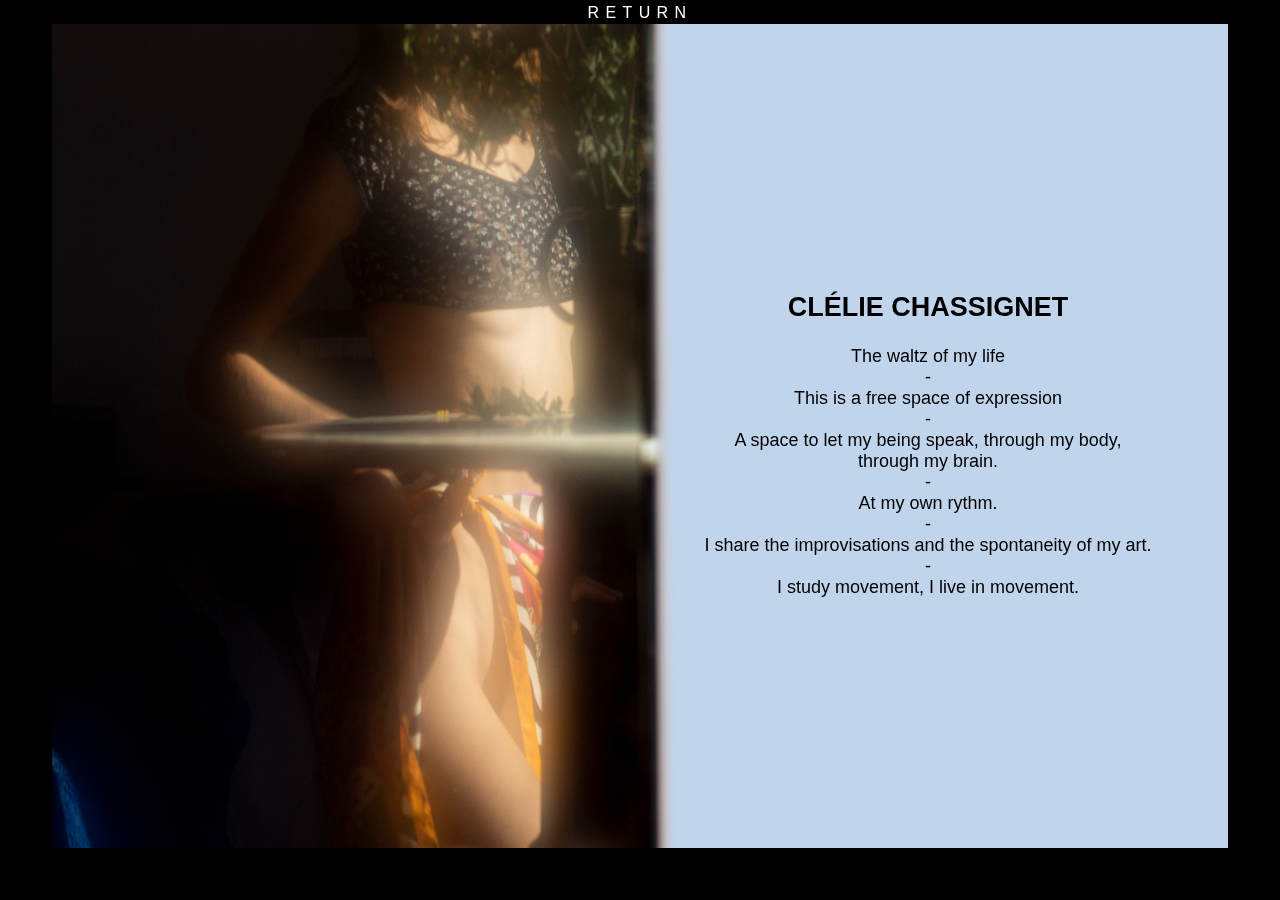
<file: Html/About.html>
<!doctype html>
<html>
    <head>
    <meta charset="UTF-8"/>
    <!--<meta name="viewport" content="width=device-width, initial-scale=1.0, maximum-scale=1.0, user-scalable=no">-->
    <meta name="viewport" content="initial-scale=1.0, user-scalable=yes" />
    <title>ClelieChassignet/About</title>
    <link href="../Css/About.css" rel="stylesheet"> 
    <link href="https://fonts.googleapis.com/css?family=El+Messiri" rel="stylesheet">
    <link href="https://fonts.googleapis.com/css2?family=Oswald&family=Roboto:wght@400;700&display=swap" rel="stylesheet">

   
    </head>
    
    <body >
    
        <nav>
			
			<a href="../index.html"> <h1>RETURN</h1></a>
					
		</nav>

            <img src=../Images/FondAbout.jpg id=Background class=Background alt=/>
                <div class="texte">
                    <h2>CLÉLIE CHASSIGNET</h2>
                    <p>The waltz of my life </br>  - </br> This is a free space of expression </br> - </br> A space to let my being speak, through my body, through my brain. </br> - </br> At my own rythm. </br> - </br> I share the improvisations and the spontaneity of my art. </br> - </br> I study movement, I live in movement. </p>
                </div>

    <!--    
        <div class="container">
            <div class="row">
                  
                    <div></div>
                    <div class="texte">
                    <h2>THE WALTZ OF MY LIFE</h2>
                    <p>Creative student, with a <strong>SCIENTIFIC</strong> and <strong>ARTISTIC</strong> background, i'm currently in the last year of 
                    IMAC (Image Multimedia Audiovisuel Communication) engineering school. I'm interested in mixing <strong>CULTURES</strong> and knowledges. 
                    <br>
                    <span> I'm sensitive to all kind of <strong>ART</strong>, especially the field of cinema. </span> 
                    </p>
                    <p class="last_p"> As an IMAC student, I treat the image in its different aspects. 
                    Sensitive to art, I draw my inspiration from the culture offered by museums, dance, cinema, music,  travels and many other fields.
                    <br>
                    I try to put forward my creativity supported by my scientific skills.
                    <br> My research focuses primarily on the work of lights, frame and colors.
                    <br>
                    <br>
                    I tend to stage the Beautiful by adapting myself to the different aesthetics that catch my eye. 
                    <br>
                    <br>
                    <strong>Clélie Chassignet</strong>
                    </p>
            </div>
        </div>

<!--
    <script src="https://code.jquery.com/jquery-3.2.1.slim.min.js" integrity="sha384-KJ3o2DKtIkvYIK3UENzmM7KCkRr/rE9/Qpg6aAZGJwFDMVNA/GpGFF93hXpG5KkN" crossorigin="anonymous"></script>
    <script src="https://cdnjs.cloudflare.com/ajax/libs/popper.js/1.12.9/umd/popper.min.js" integrity="sha384-ApNbgh9B+Y1QKtv3Rn7W3mgPxhU9K/ScQsAP7hUibX39j7fakFPskvXusvfa0b4Q" crossorigin="anonymous"></script>
    <script src="https://maxcdn.bootstrapcdn.com/bootstrap/4.0.0/js/bootstrap.min.js" integrity="sha384-JZR6Spejh4U02d8jOt6vLEHfe/JQGiRRSQQxSfFWpi1MquVdAyjUar5+76PVCmYl" crossorigin="anonymous"></script>
-->
    </body>
    
</html>
</file>
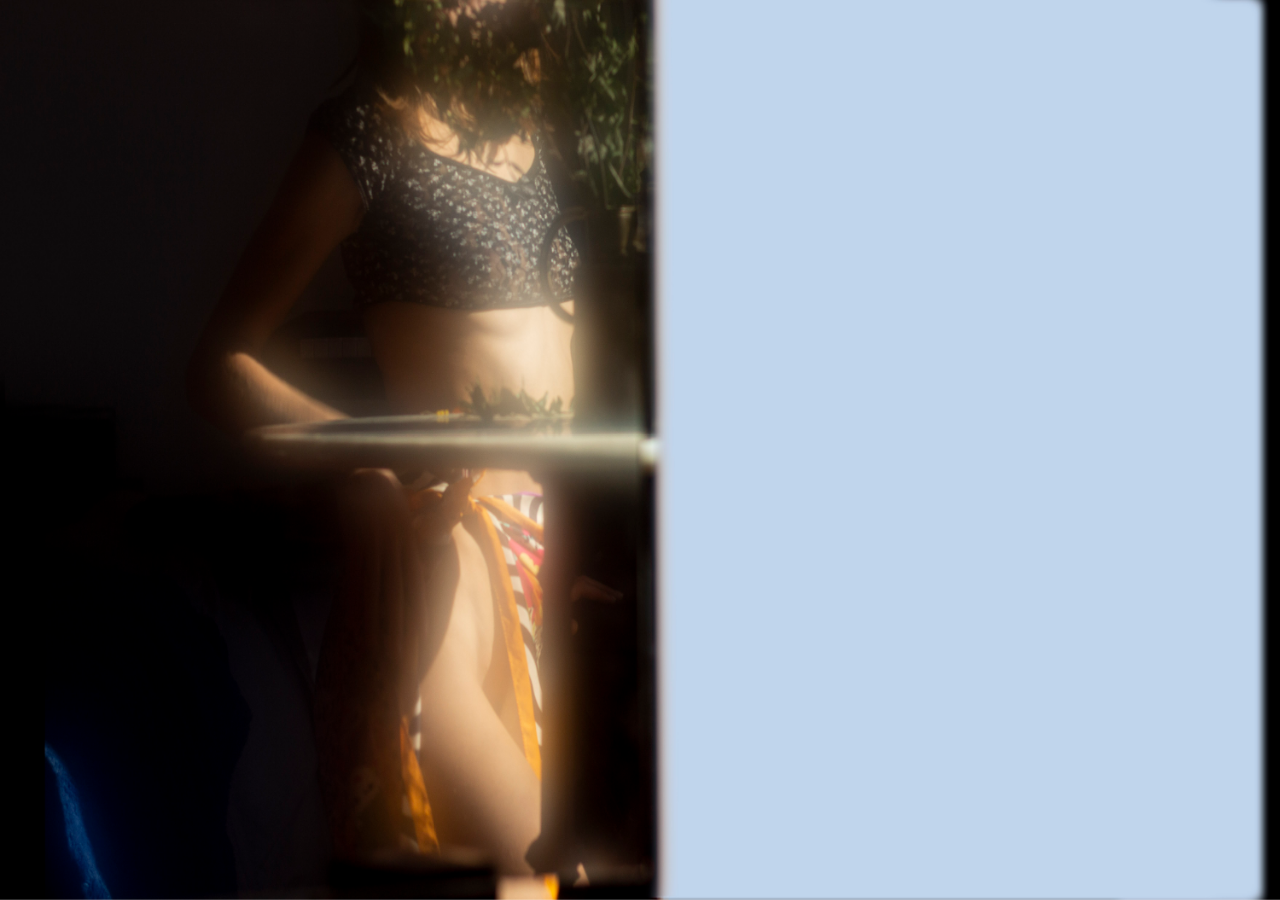
<file: Html/test.html>
<!doctype html>
<html>
    <head>
    <meta charset="UTF-8"/>
    <!--<meta name="viewport" content="width=device-width, initial-scale=1.0, maximum-scale=1.0, user-scalable=no">-->
    <meta name="viewport" content="initial-scale=1.0, user-scalable=yes" />
    <title>ClelieChassignet</title>
    <link href="../Css/test.css" rel="stylesheet"> 
    <script src="https://cdnjs.cloudflare.com/ajax/libs/jquery/3.5.0/jquery.min.js" integrity="sha256-xNzN2a4ltkB44Mc/Jz3pT4iU1cmeR0FkXs4pru/JxaQ=" crossorigin="anonymous"></script>
	
	</head>
    
    <body>
        <img src=../Images/FondAbout.jpg id=Background class=Background alt=/>

    </body>

</html>
</file>
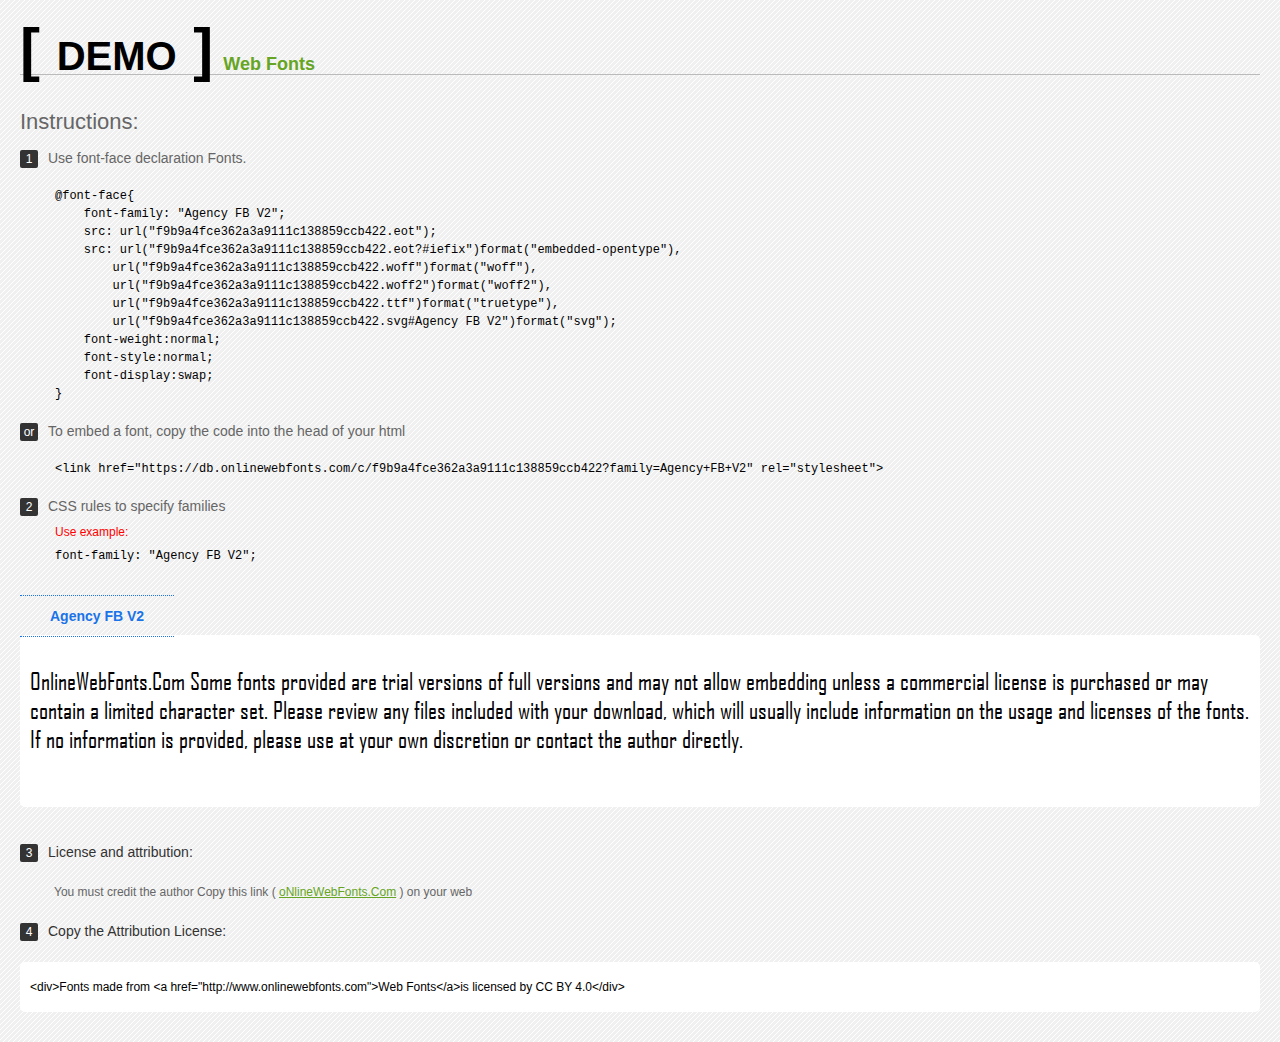
<file: Font/Agency FB V2/Web Fonts/Web Fonts Demo.html>
<!doctype html>
<html>
<head>
<meta charset="utf-8">
<title>Agency FB V2 Fonts Demo</title>
<style type="text/css">
*{margin:0;padding:0;list-style-type:none;}body{font-family:Arial,Helvetica,sans-serif;line-height:1.5;font-size:16px;padding:20px;color:#333;background-image:url([data-uri]);}a{color:#66A523;}a:hover,.g:hover{opacity:0.7;}h1{font-size:60px;border-bottom:1px solid #bbb;line-height:20px;color:#000;text-transform:uppercase;margin-top:20px;}h1 a{font-size:18px;color:#66A523;text-decoration:none;text-transform:capitalize;margin-left:10px;}h1 font{font-size:40px;}.info{float:left;font-size:14px;margin-top:30px;color:#666;}.info .inst{font-size:22px;margin-bottom:10px;}.info span,.by span{color:#fff;border-radius:2px;display:inline-block;width:18px;height:18px;text-align:center;margin-right:10px;background-color:#333333;font-size:12px;line-height:18px;}.info .exs{font-size:12px;color:#666;margin-left:35px;display:block;}.info .exs font{color:#f00;line-height:30px;}.demo{float:left;width:100%;height:auto;padding-bottom:10px;margin-top:70px;background-color:#FFF;border-radius:5px;}.demo a{color:#1a73e8;float:left;font-weight:bold;font-size:14px;padding-right:30px;padding-left:30px;position:relative;border-top-width:1px;border-top-style:dotted;border-top-color:#1A73E8;text-decoration:none;border-bottom-width:1px;border-bottom-style:dotted;border-bottom-color:#1A73E8;line-height:40px;margin-top:-40px;}.demo .t{font-size:24px;float:left;width:calc(100% - 20px);color:#000;height:120px;margin-top:20px;line-height:1.2em;overflow-x:hidden;padding:10px;}.by{padding-top:15px;float:left;width:100%;margin-top:10px;margin-right:0;margin-bottom:10px;margin-left:0;font-size:14px;color:#666;}.by .b{padding-top:10px;padding-bottom:10px;color:#333;}.by .a{padding-top:10px;padding-bottom:10px;margin-left:34px;font-size:12px;}.te{width:100%;height:auto;border:0px solid #CCC;resize:none;float:left;margin-top:10px;line-height:16px;overflow:hidden;border-radius:5px;color:#000000;background-color:#FFF;font-size:12px;margin-bottom:20px;text-indent:10px;padding-top:17px;padding-bottom:17px;}pre{color:#000;}
</style>
<style type="text/css">

@font-face{
    font-family: "Agency FB V2";
    src: url("f9b9a4fce362a3a9111c138859ccb422.eot");
    src: url("f9b9a4fce362a3a9111c138859ccb422.eot?#iefix")format("embedded-opentype"),
        url("f9b9a4fce362a3a9111c138859ccb422.woff")format("woff"),
        url("f9b9a4fce362a3a9111c138859ccb422.woff2")format("woff2"),
        url("f9b9a4fce362a3a9111c138859ccb422.ttf")format("truetype"),
        url("f9b9a4fce362a3a9111c138859ccb422.svg#Agency FB V2")format("svg");
    font-weight:normal;
    font-style:normal;
    font-display:swap;
}

</style>
</head>
<body>
<h1> <span>[ <font>Demo</font> ]</span><a href="http://www.onlinewebfonts.com" target="_blank">Web Fonts</a></h1>
<div class="info">
  <div class="inst">Instructions:</div>
  <span>1</span>Use font-face declaration Fonts.
  <div class="exs">
    <pre>

@font-face{
    font-family: "Agency FB V2";
    src: url("f9b9a4fce362a3a9111c138859ccb422.eot");
    src: url("f9b9a4fce362a3a9111c138859ccb422.eot?#iefix")format("embedded-opentype"),
        url("f9b9a4fce362a3a9111c138859ccb422.woff")format("woff"),
        url("f9b9a4fce362a3a9111c138859ccb422.woff2")format("woff2"),
        url("f9b9a4fce362a3a9111c138859ccb422.ttf")format("truetype"),
        url("f9b9a4fce362a3a9111c138859ccb422.svg#Agency FB V2")format("svg");
    font-weight:normal;
    font-style:normal;
    font-display:swap;
}

</pre>
  </div>
  <span>or</span>To embed a font, copy the code into the head of your html
  <div class="exs">
<br/><pre>&lt;link href=&quot;https://db.onlinewebfonts.com/c/f9b9a4fce362a3a9111c138859ccb422?family=Agency+FB+V2&quot; rel=&quot;stylesheet&quot;&gt;</pre><br/>
  </div>
  <span>2</span>CSS rules to specify families
  <div class="exs"><font>Use example:</font> <br/>
    <pre>
font-family: &quot;Agency FB V2&quot;;
</pre>
  </div>
</div>
<!--demo-->
<div class="demo"><a href="https://www.onlinewebfonts.com/download/f9b9a4fce362a3a9111c138859ccb422" target="_blank">Agency FB V2</a>
  <div class="t" style='font-family:"Agency FB V2"'>
  OnlineWebFonts.Com Some fonts provided are trial versions of full versions and may not allow embedding 
unless a commercial license is purchased or may contain a limited character set. 
Please review any files included with your download, 
which will usually include information on the usage and licenses of the fonts. 
If no information is provided, 
please use at your own discretion or contact the author directly.</div>
</div>
<!--demo-->
<div class="by">
  <div class="b"><span>3</span>License and attribution:</div>
  <div class="a">You must credit the author Copy this link ( <a href="http://www.onlinewebfonts.com" target="_blank">oNlineWebFonts.Com</a> ) on your web</div>
  <div class="b"><span>4</span>Copy the Attribution License:</div>
  <div class="te">&lt;div&gt;Fonts made from &lt;a href="http://www.onlinewebfonts.com"&gt;Web Fonts&lt;/a&gt;is licensed by CC BY 4.0&lt;/div&gt;</div>
</div>
</body>
</html>
</file>
<file: Css/About.css>
body{
  margin: 0 !important;
}

body:after{
  content: "";
    position: fixed;
    top: 0;
    left: 0;
    bottom: 0;
    right: 0;
  border-top:28px solid black; 
  z-index: 5;
    pointer-events: none;
}

@media (min-width: 40rem) {
  body:after{
    border:28px solid black; 
  
}

@media (min-width: 40rem) {
	body:after{
    border-top: none;
		box-shadow: inset 24px 24px black, inset -24px -24px black; 
	}
}

/*-----------NAV---------*/

nav{
    text-align: center;
    top: 0;
    width: 100%;
    z-index: 10;
    position: fixed;
    font-family: "Agency FB", sans-serif;
}

nav h1 {
    font-size: 13px;
    letter-spacing: 0.4em;
    line-height: 16px;
    display: inline-block;
    margin: 8px;
    word-spacing: 1em;
    color: white;
    border: 0;
    text-decoration: none;
    cursor: pointer;
    font-weight: normal;
}



@media (min-width: 40rem) {
  nav h1{
    font-size: 16px;
    margin: 0.3em;
  }
}

#Background {
 position: fixed; 
 top: 0; 
 left: 0; 
 width: 100%;
 height: 100%;
}


.texte{
  font-size: 18px;
  font-family: "Agency FB", sans-serif;
  font-weight: normal;
  width: 35%;
  height: 50%;
  text-align: center;
  position: fixed;
  right:10%;
  top: 30%;
}
/*.container{
  column-count: 2;
  position: relative;
  top:100px;
  right:100px;
}*/
/*
.texte{
  font-family: 'roboto', sans-serif;
  font-weight: normal;
  font-size: 12px;
  text-align: justify;
  line-height: 20px;
  color:rgba(0, 0, 0, 0.74);
  padding-right: 15px;
  margin-right: 7em;
}

.last_p{
  margin-bottom: 25px;
}*/
/*
.wrap{
  position: absolute;
  top: 50%; left: 55%; 
  transform: translate(-50%, -50%);
}  

.wrap > * {
    max-height: 45vh;
}

@media (min-width: 40rem) {
  .wrap {
    display: -webkit-box;
    display: -webkit-flex;
    display: -ms-flexbox;
    display: flex;
  }
  .wrap p{
    font-size: 14px;
    line-height: 22px;
  }
  .wrap > :first-child {
    width: 55%;
  }
  .wrap > :last-child {
    width: 40em;
  }
}*/
/*
.texte h2 {
  margin-top: 0px;
  margin-bottom: 10px;
  font-size: 22px;
  line-height: 26px;
  font-weight: 700;
}

.container{
  margin-top: 3em;
  text-align: center;
  column-count: 2;
}

@media (min-width: 40rem) {
  .container{
    margin-top: 12em;
  }
}

.col{
  margin-left: 0em !important;
  margin-right: 0em !important;
}


@media(min-width: 40rem){
  .row{
    margin-right: 5em !important;
    margin-left: 5em !important;
  }
}
.texte p{
  font-size: 13px;
  line-height: 22px;
}*/
</file>
<file: Css/test.css>
#Background {
 /* Fixe l'image en haut à gauche de la page */
 position: fixed; 
 top: 0; 
 left: 0; 
 /* Préserve le ratio de l'image */
 width: 100%;
 height: 100%;
}
</file>
